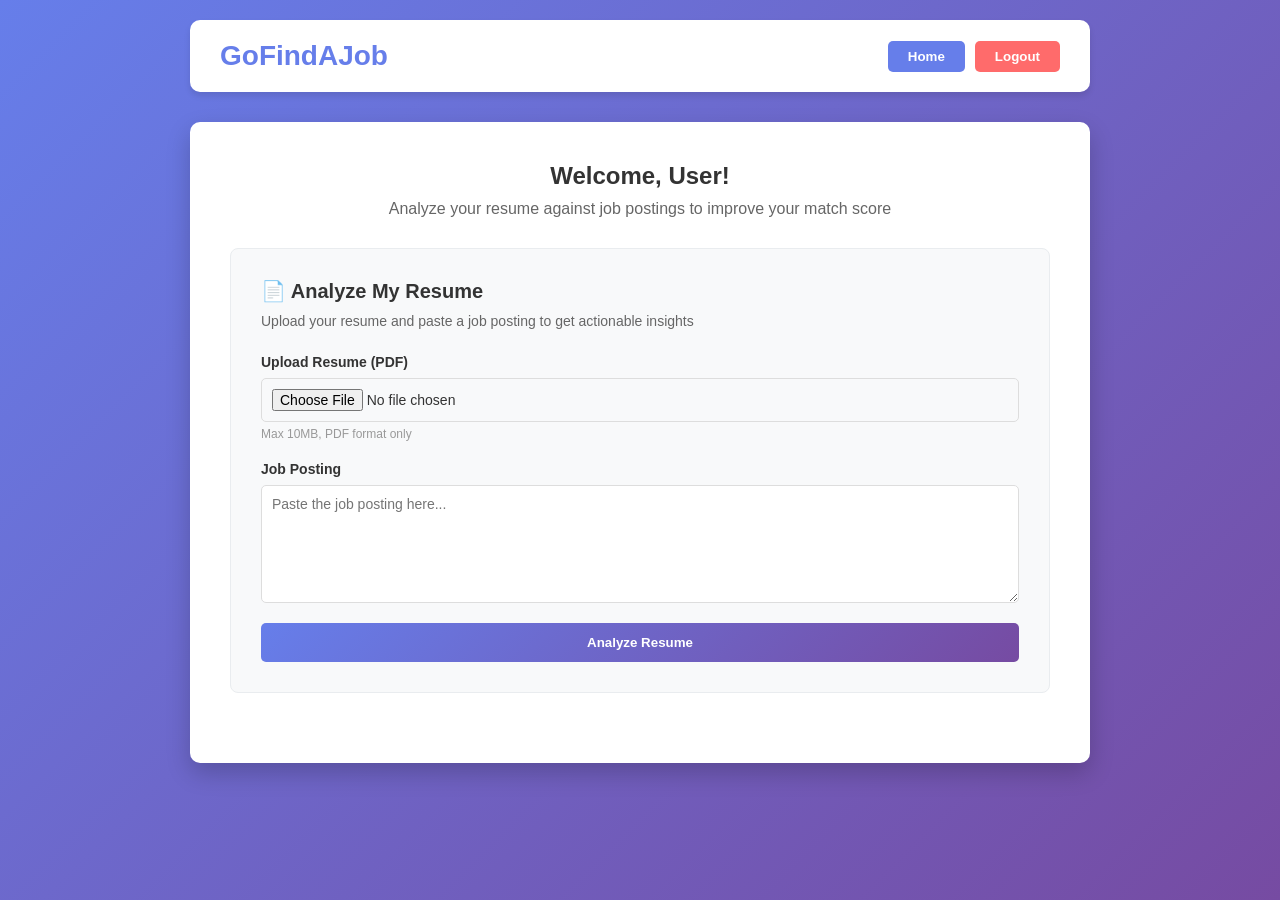
<file: frontend/pages/analyze-resume.html>
<!DOCTYPE html>
<html lang="en">
<head>
    <meta charset="UTF-8">
    <meta name="viewport" content="width=device-width, initial-scale=1.0">
    <title>GoFindAJob - Resume Analyzer</title>
    <link rel="stylesheet" href="../styles/main.css">
    <link rel="stylesheet" href="../styles/analyze-resume.css">
</head>
<body>
    <div class="welcome-container">
        <header class="welcome-header">
            <h1>GoFindAJob</h1>
            <div class="header-buttons">
                <button class="home-btn" onclick="navigateHome()">Home</button>
                <button class="logout-btn" onclick="handleLogout()">Logout</button>
            </div>
        </header>

        <main class="welcome-main">
            <div class="greeting">
                <h2>Welcome, <span id="username">User</span>!</h2>
                <p>Analyze your resume against job postings to improve your match score</p>
            </div>

            <!-- Analyze Resume Section -->
            <div class="analyze-section">
                <div class="analyze-card">
                    <h3>📄 Analyze My Resume</h3>
                    <p>Upload your resume and paste a job posting to get actionable insights</p>
                    
                    <form id="analyzeForm" class="analyze-form">
                        <!-- Resume Upload -->
                        <div class="form-group">
                            <label for="resumeFile">Upload Resume (PDF)</label>
                            <input type="file" id="resumeFile" name="resume" accept=".pdf" required>
                            <small>Max 10MB, PDF format only</small>
                        </div>

                        <!-- Job Posting -->
                        <div class="form-group">
                            <label for="jobPost">Job Posting</label>
                            <textarea id="jobPost" name="job_post" rows="6" placeholder="Paste the job posting here..." required></textarea>
                        </div>

                        <button type="submit" class="analyze-btn">Analyze Resume</button>
                    </form>

                    <!-- Loading Spinner -->
                    <div id="loadingSpinner" class="spinner hidden"></div>
                </div>
            </div>

            <!-- Current Analysis Results Section -->
            <div id="resultsSection" class="results-section hidden">
                <h3>Analysis Results</h3>
                <div id="resultsList" class="results-list"></div>
            </div>

            <!-- Error Messages -->
            <div id="errorMessage" class="error-message hidden"></div>
            <div id="successMessage" class="success-message hidden"></div>
        </main>
    </div>

    <script src="../scripts/api.js"></script>
    <script src="../scripts/analyze-resume.js"></script>
</body>
</html>
</file>
<file: frontend/styles/main.css>
/* General Styles */
* {
    margin: 0;
    padding: 0;
    box-sizing: border-box;
}

body {
    font-family: 'Segoe UI', Tahoma, Geneva, Verdana, sans-serif;
    color: #333;
}

.hidden {
    display: none !important;
}

.error-message {
    display: none;
    background: #ff6b6b;
    color: white;
    padding: 1rem;
    border-radius: 0.5rem;
    margin-top: 1rem;
    text-align: center;
    animation: slideDown 0.3s ease;
}

.success-message {
    display: none;
    background: #51cf66;
    color: white;
    padding: 1rem;
    border-radius: 0.5rem;
    margin-top: 1rem;
    text-align: center;
    animation: slideDown 0.3s ease;
}

@keyframes slideDown {
    from {
        opacity: 0;
        transform: translateY(-10px);
    }
    to {
        opacity: 1;
        transform: translateY(0);
    }
}
</file>
<file: frontend/styles/analyze-resume.css>
/* Welcome/Analyze Resume Page Styles */
body {
    background: linear-gradient(135deg, #667eea 0%, #764ba2 100%);
    min-height: 100vh;
    padding: 20px;
}

.welcome-container {
    max-width: 900px;
    margin: 0 auto;
}

.welcome-header {
    background: white;
    border-radius: 10px;
    padding: 20px 30px;
    display: flex;
    justify-content: space-between;
    align-items: center;
    margin-bottom: 30px;
    box-shadow: 0 4px 6px rgba(0, 0, 0, 0.1);
}

.welcome-header h1 {
    color: #667eea;
    font-size: 28px;
    margin: 0;
}

.header-buttons {
    display: flex;
    gap: 10px;
}

.home-btn, .logout-btn {
    border: none;
    padding: 8px 20px;
    border-radius: 5px;
    cursor: pointer;
    font-weight: 600;
    transition: all 0.3s ease;
}

.home-btn {
    background: #667eea;
    color: white;
}

.home-btn:hover {
    background: #5568d3;
}

.logout-btn {
    background: #ff6b6b;
    color: white;
}

.logout-btn:hover {
    background: #ff5252;
}

.welcome-main {
    background: white;
    border-radius: 10px;
    padding: 40px;
    box-shadow: 0 10px 25px rgba(0, 0, 0, 0.2);
}

.greeting {
    text-align: center;
    margin-bottom: 30px;
}

.greeting h2 {
    color: #333;
    font-size: 24px;
    margin-bottom: 10px;
}

.greeting p {
    color: #666;
    font-size: 16px;
}

.analyze-section {
    margin-bottom: 30px;
}

.analyze-card {
    background: #f8f9fa;
    border-radius: 8px;
    padding: 30px;
    border: 1px solid #e9ecef;
}

.analyze-card h3 {
    color: #333;
    margin-bottom: 10px;
    font-size: 20px;
}

.analyze-card p {
    color: #666;
    margin-bottom: 25px;
    font-size: 14px;
}

.analyze-form {
    display: flex;
    flex-direction: column;
    gap: 20px;
}

.form-group {
    display: flex;
    flex-direction: column;
}

.form-group label {
    color: #333;
    font-weight: 600;
    margin-bottom: 8px;
    font-size: 14px;
}

.form-group input,
.form-group textarea {
    padding: 10px;
    border: 1px solid #ddd;
    border-radius: 5px;
    font-size: 14px;
    font-family: inherit;
    transition: border-color 0.3s ease;
}

.form-group input:focus,
.form-group textarea:focus {
    outline: none;
    border-color: #667eea;
    box-shadow: 0 0 5px rgba(102, 126, 234, 0.3);
}

.form-group small {
    color: #999;
    font-size: 12px;
    margin-top: 5px;
}

.analyze-btn {
    padding: 12px 30px;
    background: linear-gradient(135deg, #667eea 0%, #764ba2 100%);
    color: white;
    border: none;
    border-radius: 5px;
    font-weight: 600;
    cursor: pointer;
    transition: transform 0.2s ease;
}

.analyze-btn:hover {
    transform: translateY(-2px);
}

.analyze-btn:active {
    transform: translateY(0);
}

.spinner {
    display: inline-block;
    width: 30px;
    height: 30px;
    border: 3px solid rgba(102, 126, 234, 0.1);
    border-top-color: #667eea;
    border-radius: 50%;
    animation: spin 0.8s linear infinite;
    margin-top: 20px;
}

@keyframes spin {
    to { transform: rotate(360deg); }
}

.results-section {
    margin-top: 30px;
    padding-top: 30px;
    border-top: 2px solid #e9ecef;
}

.results-section h3 {
    color: #333;
    margin-bottom: 20px;
    font-size: 20px;
}

.result-item {
    background: #f8f9fa;
    border-radius: 8px;
    padding: 20px;
    border: 1px solid #e9ecef;
    margin-bottom: 15px;
}

.result-header {
    display: flex;
    justify-content: space-between;
    align-items: center;
    margin-bottom: 15px;
}

.score-badge {
    padding: 8px 16px;
    border-radius: 5px;
    color: white;
    font-weight: 600;
}

.score-badge.score-1, .score-badge.score-2, .score-badge.score-3 {
    background: #ff6b6b;
}

.score-badge.score-4, .score-badge.score-5, .score-badge.score-6 {
    background: #ffd43b;
    color: #333;
}

.score-badge.score-7, .score-badge.score-8 {
    background: #51cf66;
}

.score-badge.score-9, .score-badge.score-10 {
    background: #15aabf;
}

.result-date {
    color: #999;
    font-size: 14px;
}

.result-job {
    margin-bottom: 15px;
}

.result-job strong {
    color: #333;
    display: block;
    margin-bottom: 8px;
}

.result-job p {
    color: #666;
    font-size: 14px;
    line-height: 1.5;
    overflow-wrap: break-word;
}

.result-advice {
    margin-top: 15px;
}

.result-advice strong {
    color: #333;
    display: block;
    margin-bottom: 8px;
}

.result-advice p {
    color: #666;
    font-size: 14px;
    line-height: 1.6;
    max-height: 300px;
    overflow-y: auto;
}

@media (max-width: 768px) {
    .welcome-header {
        flex-direction: column;
        align-items: flex-start;
        gap: 15px;
    }

    .header-buttons {
        width: 100%;
        gap: 10px;
    }

    .home-btn, .logout-btn {
        flex: 1;
    }

    .welcome-main {
        padding: 20px;
    }

    .result-header {
        flex-direction: column;
        gap: 10px;
        align-items: flex-start;
    }
}
</file>
